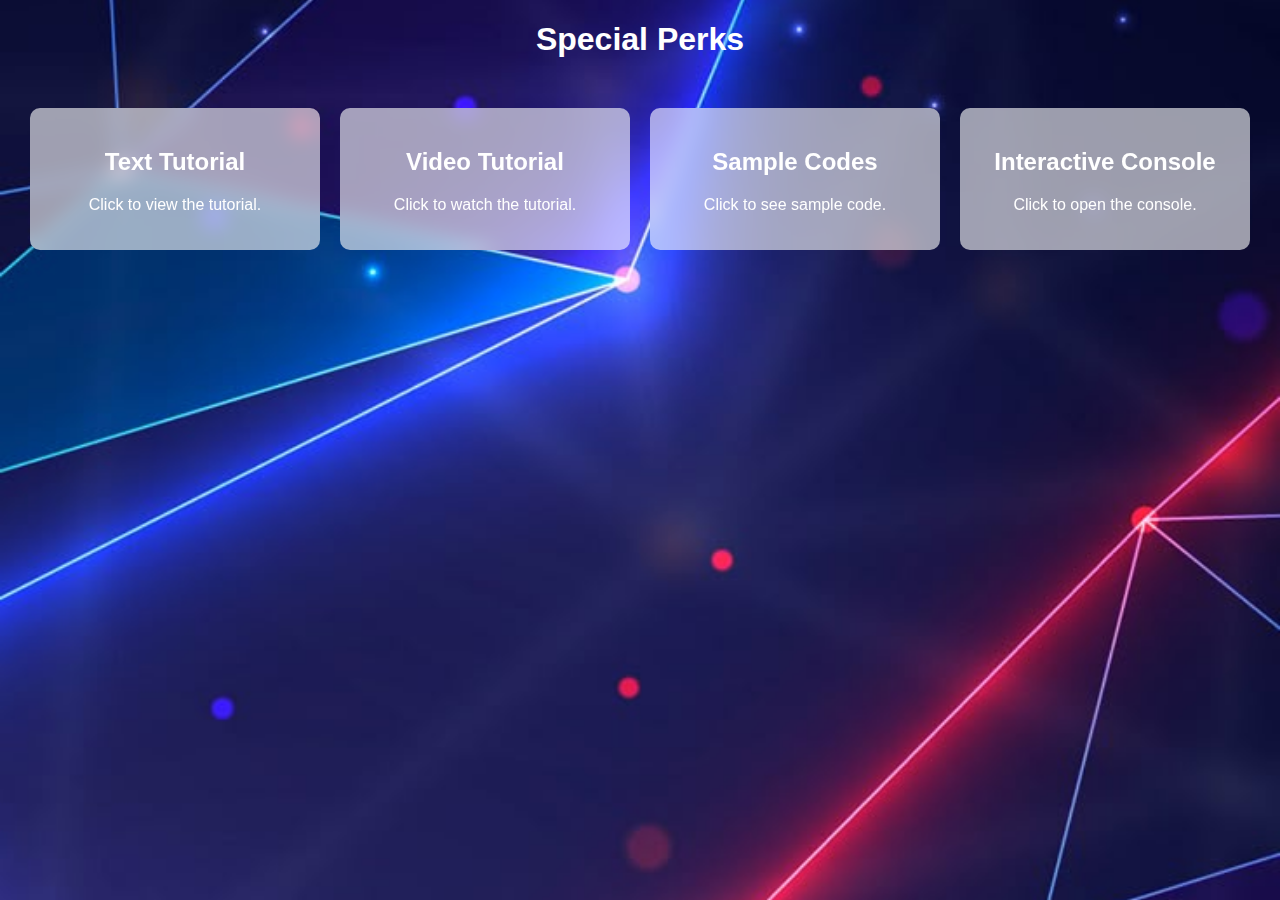
<file: index.html>
<!DOCTYPE html>
<html lang="en">
<head>
    <meta charset="UTF-8">
    <meta name="viewport" content="width=device-width, initial-scale=1.0">
    <title>Special Perks</title>
    <link rel="stylesheet" href="styles.css">
</head>
<body>
    <h1>Special Perks</h1>
    <div class="container">
        <div class="perk" onclick="showText()">
            <h2>Text Tutorial</h2>
            <p>Click to view the tutorial.</p>
        </div>
        <div class="perk" onclick="showVideo()">
            <h2>Video Tutorial</h2>
            <p>Click to watch the tutorial.</p>
        </div>
        <div class="perk" onclick="showCode()">
            <h2>Sample Codes</h2>
            <p>Click to see sample code.</p>
        </div>
        <div class="perk" onclick="openConsolePage()">
            <h2>Interactive Console</h2>
            <p>Click to open the console.</p>
        </div>
    </div>
    
    <div id="content" style="margin-top: 20px;"></div>
    
    <script src="script.js"></script>

</body>
</html>
</file>
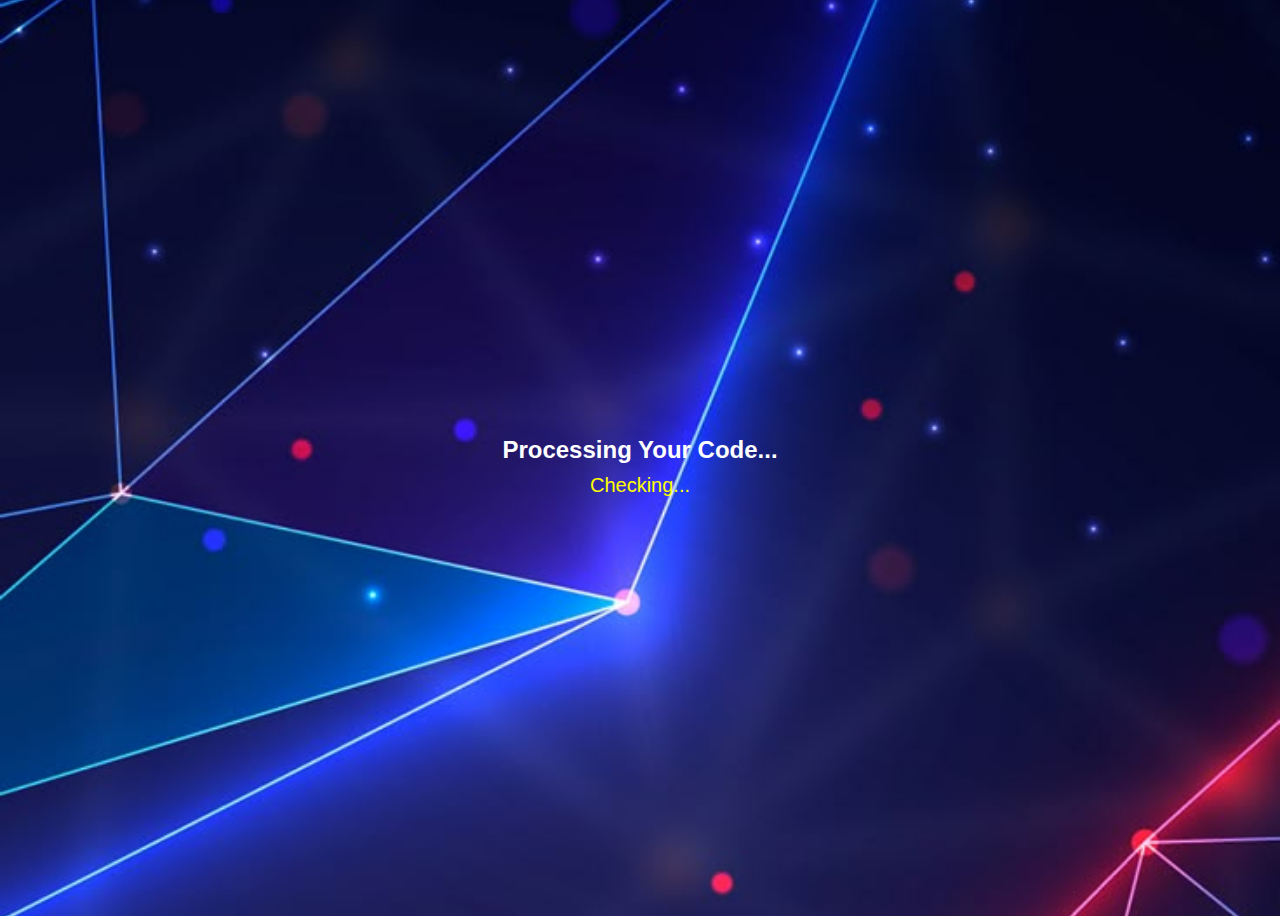
<file: output.html>
<!DOCTYPE html>
<html lang="en">
<head>
    <meta charset="UTF-8">
    <meta name="viewport" content="width=device-width, initial-scale=1.0">
    <title>Debugging Output</title>
    <link rel="stylesheet" href="output.css">
</head>
<body>
    <div class="output-container">
        <h1 class="processing-title">Processing Your Code...</h1>
        <div class="loading-text">Checking...</div>
        <pre id="output" class="hidden"></pre>
    </div>

    <script src="output.js"></script>
</body>
</html>
</file>
<file: styles.css>
body {
    font-family: Arial, sans-serif;
    text-align: center;
    background-color: #111;
    background-image: url(2.jpg);
    background-size: cover;
    background-position: center; 
    background-repeat: no-repeat;
    color: white;
}
.container {
    display: flex;
    justify-content: center;
    gap: 20px;
    flex-wrap: wrap;
    margin-top: 50px;
}
.perk {
    width: 250px;
    /* margin: 30px; */
    padding: 20px;
    background: rgba(255, 255, 255, 0.6);
    backdrop-filter: blur(10px); 
    border-radius: 10px;
    cursor: pointer;
    transition: 0.3s;
}
.perk:hover {
    background-color: #333;
    transform: scale(1.1);
}
iframe {
    width: 100%;
    height: 200px;
}
textarea {
    width: 100%;
    height: 150px;
    background: #000;
    color: #0f0;
    border-radius: 45px;
    text-align: center;
    font-size: 18px;
}
button{
    margin-top: 15px;
}
button:hover{
    transform: scale(20px);
    width: 60px;
    height: 30px;
}
.code-container {
    display: flex;
    justify-content: center;
    gap: 20px;
    flex-wrap: wrap;
    margin-top: 20px;
}
.code-box {
    width: 600px;
    padding: 15px;
    background: rgba(255, 255, 255, 0.6);
    backdrop-filter: blur(10px); 
    border-radius: 10px;
    text-align: left;
    white-space: pre-wrap;
    word-wrap: break-word;
}
.code-box h3 {
    text-align: center;
    margin-bottom: 10px;
}
video {
    width: 80%; 
    max-width: 720px; 
    border-radius: 20px; 
    box-shadow: 0 4px 10px rgba(255, 255, 255, 0.2); 
    background: black; 
    margin: 24px;

}
.lesson-container {
    display: flex;
    flex-direction: column;
    align-items: center;
    gap: 20px;
    margin-top: 30px;
}

.lesson-box {
    width: 80%;
    max-width: 800px;
    padding: 20px;
    background: rgba(255, 255, 255, 0.6);
    backdrop-filter: blur(10px); 
    border-radius: 10px;
    text-align: left;
    box-shadow: 0 4px 8px rgba(255, 255, 255, 0.1);
}

.lesson-box h3 {
    text-align: center;
    margin-bottom: 10px;
    color: white;
}

.lesson-box ul {
    list-style-type: square;
    padding-left: 20px;
}

.code-block {
    background: black;
    padding: 15px;
    border-radius: 10px;
    color: #00ff00;
    font-family: "Courier New", monospace;
    white-space: pre-wrap;
    word-wrap: break-word;
    overflow-x: auto;
    box-shadow: inset 0 0 10px rgba(0, 255, 0, 0.5);
}
</file>
<file: output.css>
body {
    font-family: Arial, sans-serif;
    background-color: #111;
    color: white;
    text-align: center;
    padding: auto;
    background-image: url(2.jpg);
    background-size: cover;
    background-position: center; 
    background-repeat: no-repeat;
}


.output-container {
    display: flex;
    flex-direction: column;
    align-items: center;
    justify-content: center;
    height: 100vh;
}

/* Loading Animation */
.loading-text {
    font-size: 20px;
    color: yellow;
    animation: fadeInOut 1s infinite alternate;
}

.processing-title {
    font-size: 24px;
    margin-bottom: 10px;
}

/* Fade-in/out animation */
@keyframes fadeInOut {
    0% { opacity: 0.2; }
    100% { opacity: 1; }
}

/* Correct Output */
pre {
    background-color: #000;
    color: #0f0;
    padding: 15px;
    border-radius: 5px;
    display: inline-block;
    font-size: 18px;
    margin-top: 20px;
    box-shadow: 0 0 10px rgba(0, 255, 0, 0.5);
}

/* Glassmorphism Style for the output box */
pre {
    background: rgba(255, 255, 255, 0.5); 
    backdrop-filter: blur(10px); 
    border-radius: 15px;
    color: #a8ff80; 
    padding-top: 220px;
    font-size: 20px;
    box-shadow: 0 4px 15px rgba(0, 255, 0, 0.2); 
    margin-top: 40px;
    width: 80%;
    height: 80%;
    max-width: 800px;
    overflow-x: auto;
    border: 1px solid rgba(255, 255, 255, 0.9); 
}

/* Hidden by default */
.hidden {
    display: none;
}
</file>
